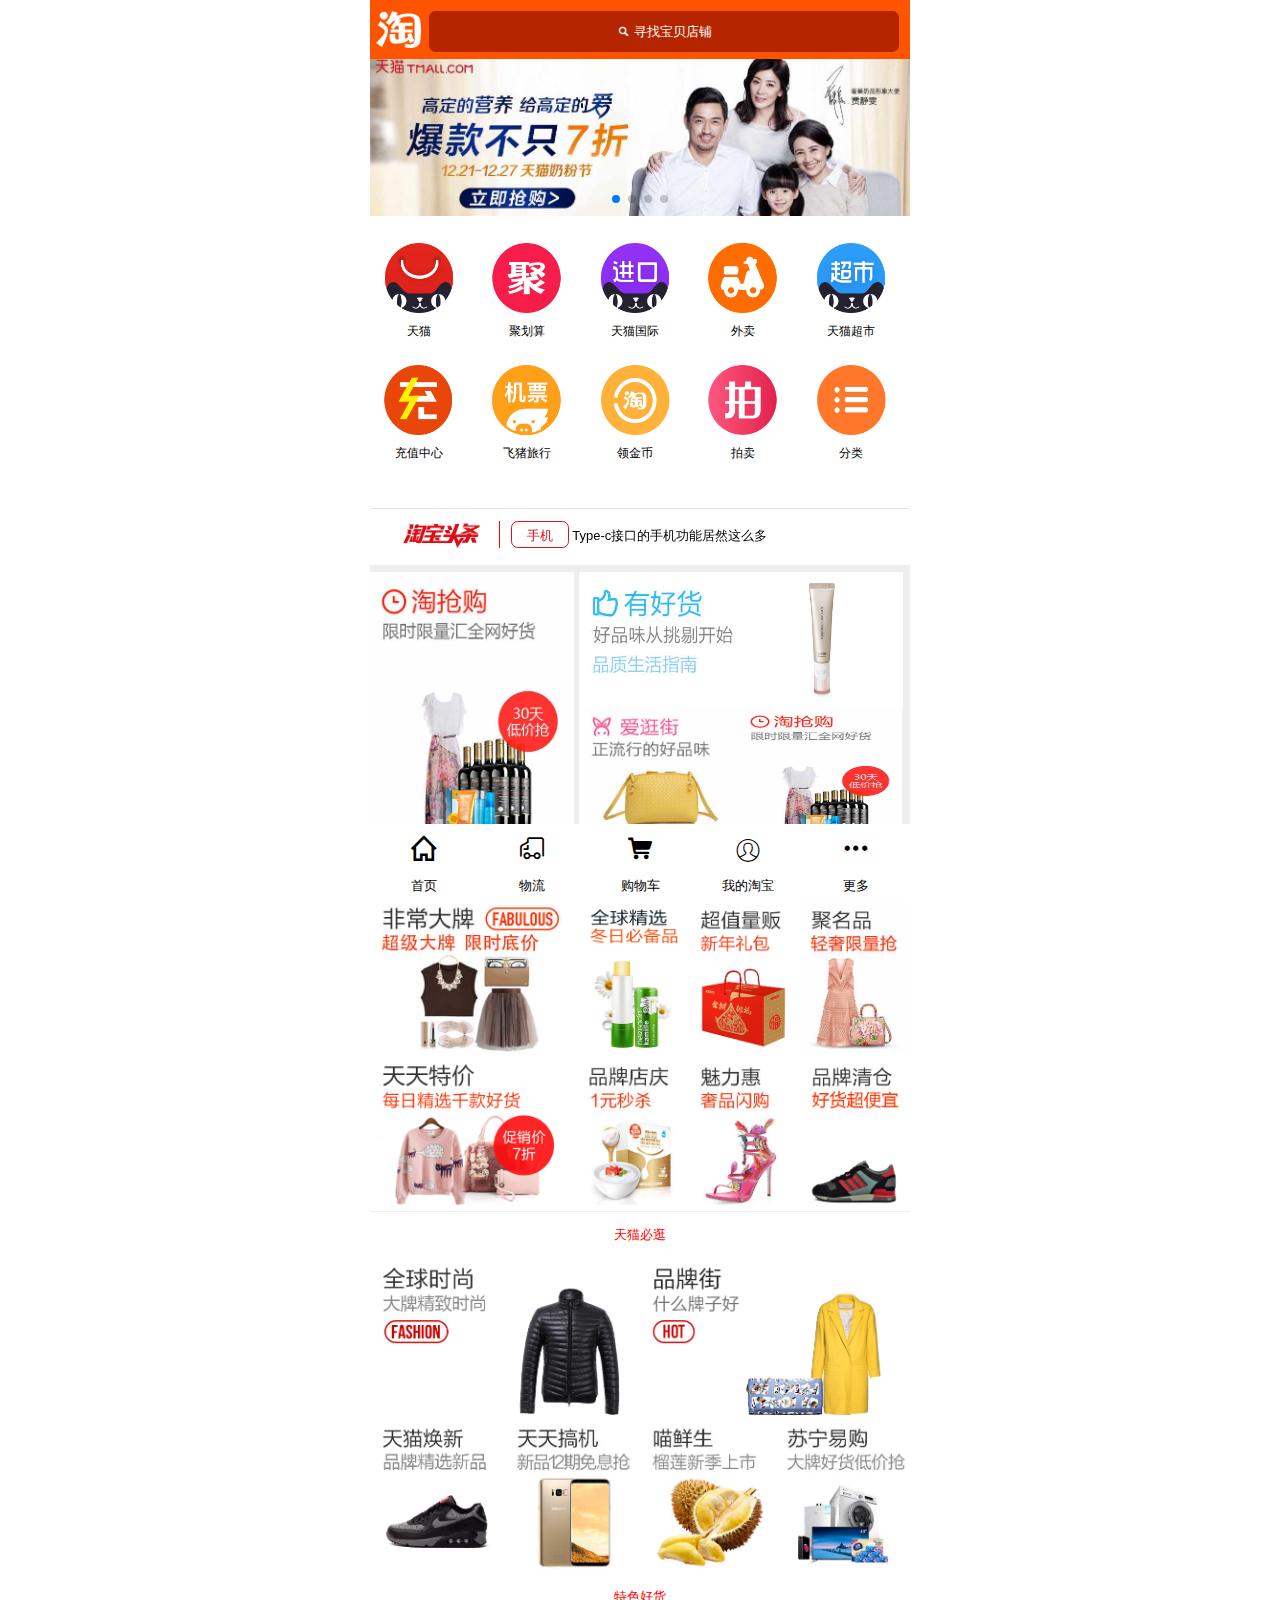
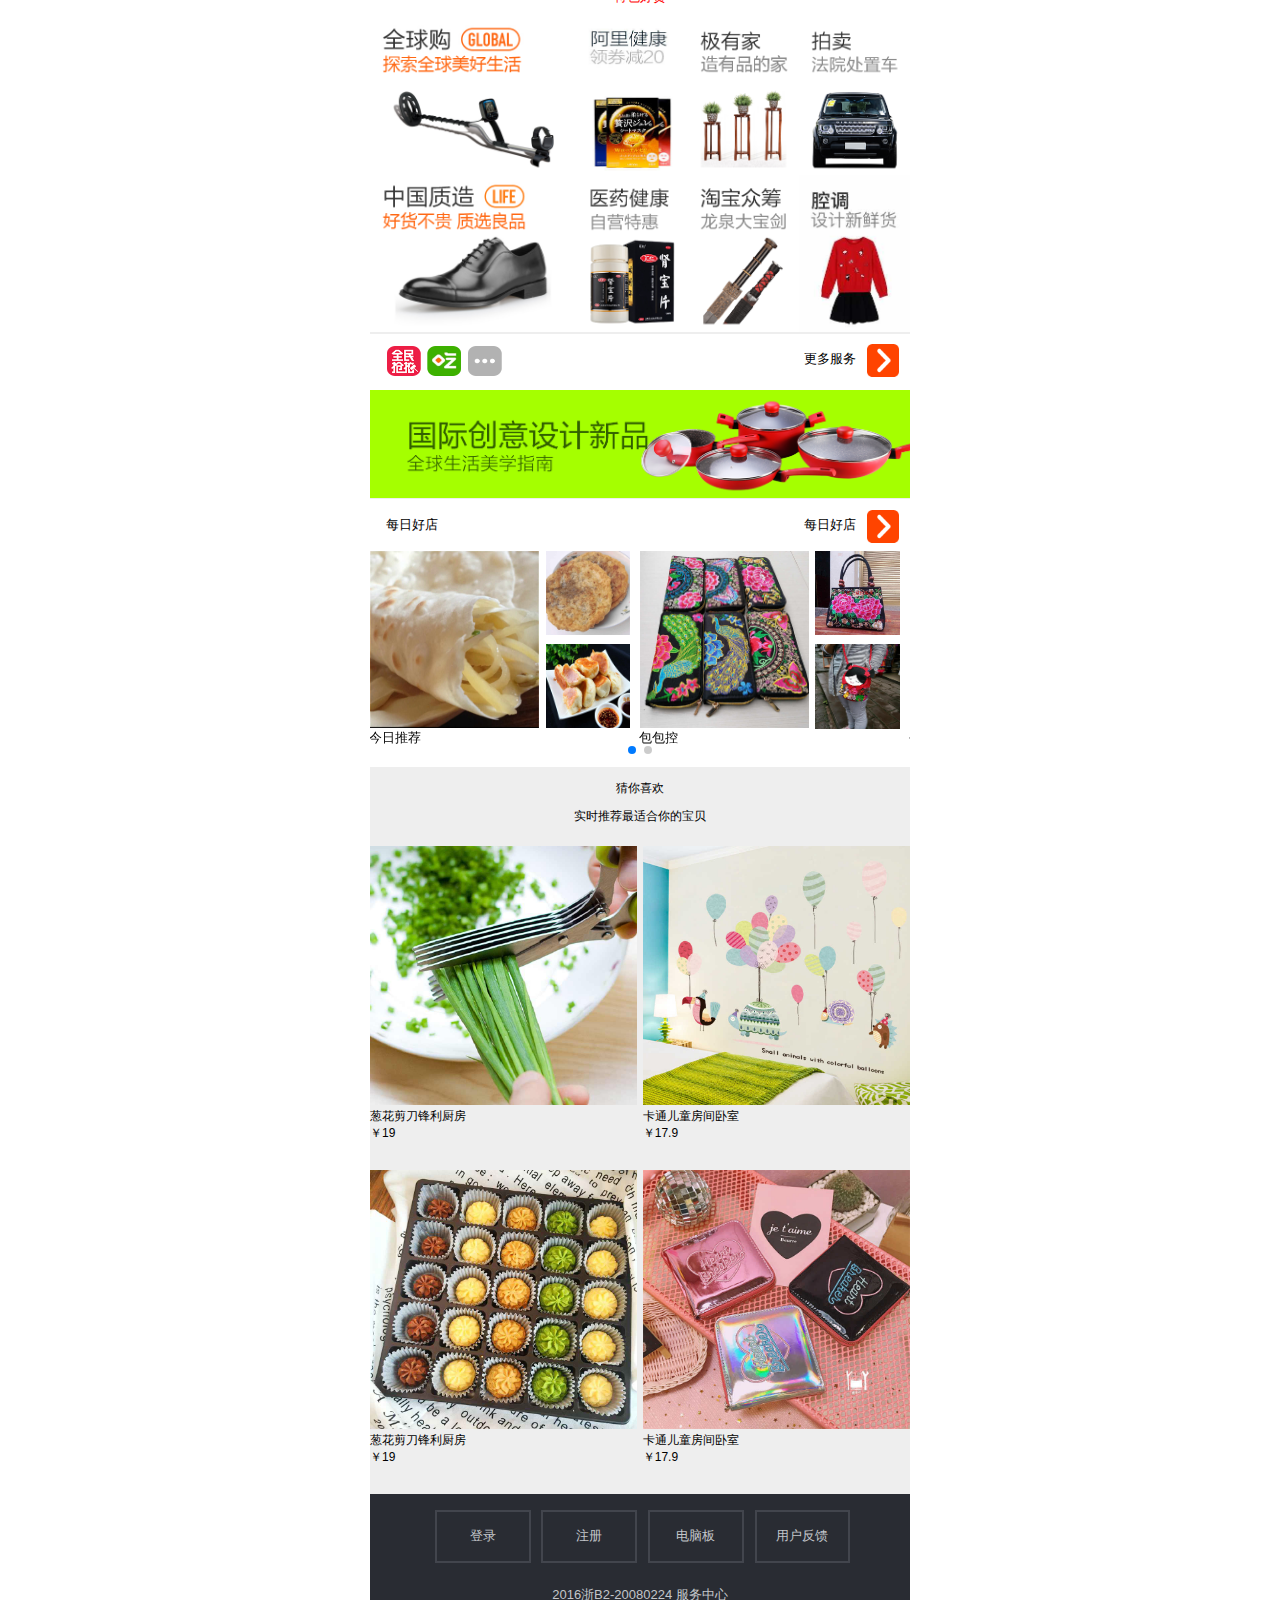
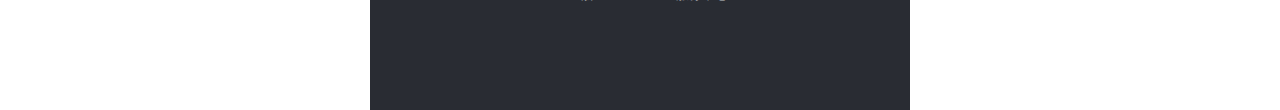
<file: index.html>
<!DOCTYPE html>
<html lang="en">
<head>
    <meta charset="UTF-8">
    <title>淘宝移动端</title>
    <script src="js/flexible.js"></script>
    <script src="js/flexible_css.js"></script>
    <link rel="stylesheet" href="css/css.css">
    <!--放大镜引入-->
    <link rel="stylesheet" type="text/css" href="css/iconfont.css">
</head>
<body>
<!--header开始-->

<header>
    <div class="header_one">
        <a href="">
            <i class="iconfont icon-fangdajing"></i>
            寻找宝贝店铺
        </a>
    </div>
</header>
<!--&lt;!&ndash;header结束->-->

<!--轮播开始-->
<link rel="stylesheet" href="css/swiper.min.css">
<div class="lunbotu">
<div class="swiper-container">
    <div class="swiper-wrapper">
        <div class="swiper-slide">
            <img src="img/lut.1.jpg" alt="">
        </div>
        <div class="swiper-slide">
            <img src="img/lut.2.jpg" alt="">
        </div>
        <div class="swiper-slide">
            <img src="img/lut.3.jpg" alt="">
        </div>
    </div>
    <!-- 如果需要分页器 -->
    <div class="swiper-pagination"></div>
</div>
</div>
<script src="js/swiper.min.js"></script>
<script>
    var mySwiper = new Swiper ('.swiper-container', {
        loop: true,
        autoplay:true,

        // 如果需要分页器
        pagination: {
            el: '.swiper-pagination',
        }

    })
</script>
<!--轮播结束-->
<!--图标开始-->
<div class="header_two">
    <div class="header_two_top">
        <ul>
            <li><a href="index1.html"><img src="img/TB1.png" alt=""></a><span style="top: 1.6rem;left: 0.5rem">天猫</span></li>
            <li><img src="img/TB2.png" alt=""><span style="top: 1.6rem;left: 2.3rem">聚划算</span></li>
            <li><img src="img/TB3.png" alt=""><span style="top: 1.6rem;left: 4.3rem">天猫国际</span></li>
            <li><img src="img/TB4.png" alt=""><span style="top: 1.6rem;left: 6.5rem">外卖</span></li>
            <li><img src="img/TB5.png" alt=""><span style="top: 1.6rem;left: 8.3rem">天猫超市</span></li>
        </ul>
    </div>
    <div class="header_two_center">
        <ul>
            <li><img src="img/TB6.png" alt=""><span style="top: 3.8rem;left: 0.3rem">充值中心</span></li>
            <li><img src="img/TB7.png" alt=""><span style="top: 3.8rem;left: 2.1rem">飞猪旅行</span></li>
            <li><img src="img/TB8.png" alt=""><span style="top: 3.8rem;left: 4.4rem">领金币</span></li>
            <li><img src="img/TB9.png" alt=""><span style="top: 3.8rem;left: 6.5rem">拍卖</span></li>
            <li><img src="img/TB10.png" alt=""><span style="top: 3.8rem;left: 8.5rem">分类</span></li>
        </ul>
    </div>
    <div class="header_one_bottom">
       <div class="taobao"></div>
        <div class="swiper-container">
            <div class="swiper-wrapper">
                <div class="swiper-slide">
                    <span>手机</span> Type-c接口的手机功能居然这么多
                </div>
                <div class="swiper-slide">
                    <span>运动</span> 致敬科比！全球仅一双紫金Kobe AD
                </div>
                <div class="swiper-slide">
                    <span>装修</span> 瓷砖干铺和湿铺区别这么大？
                </div>
                <div class="swiper-slide">
                    <span>美女</span> 百斤的微胖女生，搭配注意3点瘦
                </div>
            </div>
        </div>
    </div>
</div>
<!--图标结束-->
<!--抢购界面开始-->
   <div class="qianggou">
       <div class="qianggou_left">
       </div>
       <div class="qianggou_right">
           <div class="qianggou_right_top">
               <div class="qianggou_right_one"></div>
               <div class="qianggou_right_two"></div>
           </div>
            <div class="qianggou_right_bottom">
                <div class="qianggou_right_bottom_left"></div>
                <div class="qianggou_right_bottom_right"></div>
            </div>
       </div>
   </div>
<!--抢购界面结束-->
<!--超实惠开始-->
    <div class="chaoshihui">
        <div class="shihui_top">
            <a href="">超实惠</a>
        </div>
        <div class="shihui_centet">
            <ul>
                <li></li>
                <li></li>
                <li></li>
                <li></li>
            </ul>
        </div>
        <div class="shihui_bottom">
            <ul>
                <li></li>
                <li></li>
                <li></li>
                <li></li>
            </ul>
        </div>
        </div>
    </div>
<!--超实惠结束-->
<!--天猫必逛开始-->
    <div class="tianmaobiguang">
        <div class="tianmaobiguang_top">
            <a href="">天猫必逛</a>
        </div>
        <div class="tianmaobiguang_centet">
            <ul>
                <li></li>
                <li></li>
            </ul>
        </div>
        <div class="tianmaobiguang_bottom">
            <ul>
                <li></li>
                <li></li>
                <li></li>
                <li></li>
            </ul>
        </div>
    </div>
    </div>
<!--天猫必逛结束-->
<!--特色好货开始-->
    <div class="tesehaohuo">
        <div class="tesehaohuo_top">
            <a href="">特色好货</a>
        </div>
        <div class="tesehaohuo_centet">
            <ul>
                <li></li>
                <li></li>
                <li></li>
                <li></li>
            </ul>
        </div>
        <div class="tesehaohuo_bottom">
            <ul>
                <li></li>
                <li></li>
                <li></li>
                <li></li>
            </ul>
        </div>
    </div>
    </div>
<!--特色好货结束-->
<!--更多服务开始-->
    <div class="gengduofuwu">
        <div class="gengduofuwu_left"></div>
        <div class="gengduofuwu_center">
            更多服务
        </div>
        <div class="gengduofuwu_right">
        </div>
    </div>
<!--更多服务结束-->
<!--图片开始-->
    <div class="tupian"></div>
<!--图片结束-->

<!--每日好店开始-->
    <div class="meirihaodian">
        <div class="meirihaodian_left">
            每日好店
        </div>
        <div class="meirihaodian_center">
            每日好店
        </div>
        <div class="meirihaodian_right">
        </div>
    </div>
    <div class="meiri">
    <div class="swiper-container">
        <div class="swiper-wrapper">
            <div class="swiper-slide">
                <div class="TP_left">
                    <div class="TP_left_D"></div>
                    <span style="position: absolute;top: 3.3rem; left: -0.01rem;">今日推荐</span>
                    <div class="TP_left_X">
                        <div class="TP_left_X_A"></div>
                        <div class="TP_left_X_B"></div>
                    </div>
                </div>
                <div class="TP_right" style="position: relative">
                    <div class="TP_right_D"></div>
                    <span style="position: absolute;top: 3.3rem; left: -0.01rem;">包包控</span>
                    <div class="TP_right_X">
                        <div class="TP_right_X_A"></div>
                        <div class="TP_right_X_B"></div>
                    </div>
                </div>
            </div>
            <div class="swiper-slide">
                <div class="TP_left">
                    <div class="TP_left_D"></div>
                    <span style="position: absolute;top: 3.3rem; left: -0.01rem;">今日推荐</span>
                    <div class="TP_left_X">
                        <div class="TP_left_X_A"></div>
                        <div class="TP_left_X_B"></div>
                    </div>
                </div>
                <div class="TP_right">
                    <div class="TP_right_D">
                        <span style="position: absolute;top: 3.3rem;">包包控</span>
                    </div>
                    <div class="TP_right_X">
                        <div class="TP_right_X_A"></div>
                        <div class="TP_right_X_B"></div>
                    </div>
                </div>
            </div>
        </div>
        <!-- Add Pagination -->
        <div class="swiper-pagination"></div>
    </div>
    </div>

    <!-- Initialize Swiper -->
    <script>
        var mySwiper = new Swiper ('.swiper-container', {
            loop: true,
            autoplay:true,

            // 如果需要分页器
            pagination: {
                el: '.swiper-pagination',
            }

        })
    </script>
    <!--每日好店结束-->

    <!--猜你喜欢界面开始-->
    <div class="cai_top">
        <div class="cai_top_A">
            <p>
                <span>猜你喜欢</span>
            </p>
        </div>
        <div class="cai_top_B">
            <span>实时推荐最适合你的宝贝</span>
        </div>


    </div>
    <div class="cai_bottom">
        <div class="cai_bottom_left">
            <img src="img/T1.jpg" alt="">
            <p>葱花剪刀锋利厨房</p>
             <span>￥19</span>
        </div>
        <div class="cai_bottom_right">
            <img src="img/T2.jpg" alt="">
            <p>卡通儿童房间卧室</p>
            <span>￥17.9</span>
        </div>
    </div>
    <div class="cai_bottom_A">
        <div class="cai_bottom_left">
            <img src="img/T3.jpg" alt="">
            <p>葱花剪刀锋利厨房</p>
            <span>￥19</span>
        </div>
        <div class="cai_bottom_right">
            <img src="img/T4.jpg" alt="">
            <p>卡通儿童房间卧室</p>
            <span>￥17.9</span>
        </div>
    </div>
    <!--猜你喜欢界面结束-->
    <!--最下面界面开始-->
    <div class="footer">
        <ul>
            <li><a href="">登录</a></li>
            <li><a href="">注册</a></li>
            <li><a href="">电脑板</a></li>
            <li><a href="">用户反馈</a></li>
        </ul>
        <span>2016浙B2-20080224 服务中心</span>
    </div>
    <!--最下面界面结束-->
<!--切换图标开始-->
<script src="./css/iconfont.js"></script>
<div class="qiehuantubiao">
        <ul>
            <li>
                <i class="iconfont icon-shouye"></i>
                <span>首页</span>
            </li>
            <li>
                <i class="iconfont icon-wuliu"></i>
                <span>物流</span>
            </li>
            <li>
                <i class="iconfont icon-gouwuche"></i>
                <span>购物车</span>
            </li>
            <li>
                <i class="iconfont icon-zhanghaoxinxi"></i>
                <span>我的淘宝</span>
            </li>
            <li>
                <i class="iconfont icon-gengduo"></i>
                <span>更多</span>
            </li>
        </ul>

</div>
<!--切换图标结束-->

</body>
</html>
</file>
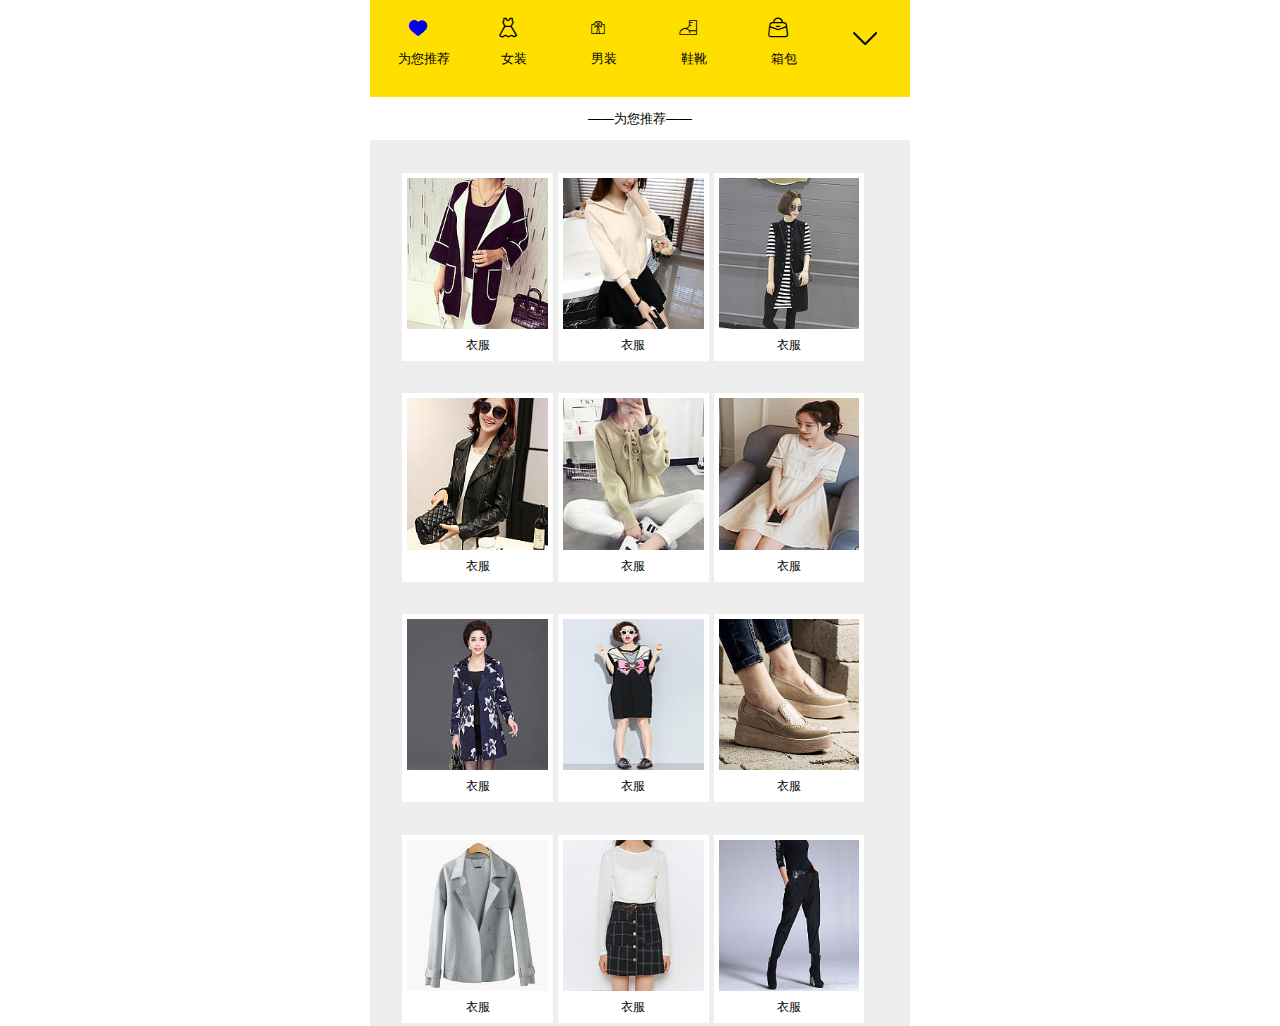
<file: index1.html>
<!DOCTYPE html>
<html lang="en">
<head>
    <meta charset="UTF-8">
    <title>淘宝移动端分类</title>
    <script src="js/flexible.js"></script>
    <script src="js/flexible_css.js"></script>
    <link rel="stylesheet" href="css/css1.css">
    <link rel="stylesheet" type="text/css" href="css/iconfont.css">
    <script src="css/iconfont.js"></script>
</head>
<body>
    <!--header部分开始-->
    <div class="B">
    <header>
       <div class="top">
           <ul>
               <li>
                   <a href="index2.html"><i class="iconfont icon-hongxin"></i></a>
                   <span>为您推荐</span>
               </li>
               <li>
                   <i class="iconfont icon-nvzhuang"></i>
                   <span>女装</span>
               </li>
               <li>
                   <i class="iconfont icon-nanzhuang"></i>
                   <span>男装</span>
               </li>
               <li>
                   <i class="iconfont icon-xiexue"></i>
                   <span>鞋靴</span>
               </li>
               <li>
                   <i class="iconfont icon-xiangbao"></i>
                   <span>箱包</span>
               </li>
               <li>
                   <img src="img1/xiajiantou.png" alt="" class="jiantou">
               </li>
           </ul>
       </div>
       <div class="bottom" style="display: none;z-index: 11111;position: absolute">
           <div class="bottom_D">
               <div class="bottom_DD">
                   <div class="DD_left">
                       全部分类
                   </div>
                   <div class="DD_right">
                       <img src="img1/xiaojiantou.png" alt="" class="jiantouu">
                   </div>
               </div>
               <div class="bottom_D_one" style="clear: both">
                   <ul>
                       <li><i class="iconfont icon-hongxin"></i><span>为你推荐</span></li>
                       <li><i class="iconfont icon-nvzhuang"></i><span>女装</span></li>
                       <li><i class="iconfont icon-nanzhuang"></i><span>男装</span></li>
                       <li><i class="iconfont icon-xiexue"></i><span>鞋靴</span></li>
                       <li><i class="iconfont icon-xiangbao"></i><span>箱包</span></li>
                       <li><i class="iconfont icon-yanjing"></i><span>眼镜</span></li>
                       <li><i class="iconfont icon-xiangji"></i><span>数码</span></li>
                       <li><i class="iconfont icon-muying"></i><span>母婴</span></li>
                       <li><i class="iconfont icon-baihuo"></i><span>百货</span></li>
                       <li><i class="iconfont icon-zhubao"></i><span>珠宝</span></li>
                       <li><i class="iconfont icon-huwai"></i><span>运动</span></li>
                       <li><i class="iconfont icon-appliances"></i><span>家电</span></li>
                       <li><i class="iconfont icon-iconcopy"></i><span>食品</span></li>
                       <li><i class="iconfont icon-quanqiugou"></i><span>全球</span></li>
                       <li><i class="iconfont icon-meizhuang"></i><span>美妆</span></li>
                       <li><i class="iconfont icon-jujia"></i><span>家装</span></li>
                       <li><i class="iconfont icon-zhengchexinxi"></i><span>车品</span></li>
                       <li><i class="iconfont icon-chongwu"></i><span>家纺</span></li>
                       <li><i class="iconfont icon-tushu"></i><span>图书</span></li>
                       <li><i class="iconfont icon-feizhu"></i><span>宠物</span></li>
                       <li><i class="iconfont icon-shafa"></i><span>家居</span></li>
                       <li><i class="iconfont icon-games"></i><span>游戏</span></li>
                       <li><i class="iconfont icon-huabei"></i><span>花呗</span></li>
                       <li><i class="iconfont icon-wuliu"></i><span>物流</span></li>
                   </ul>
               </div>
       </div>
           </div>
    </header>
    <!--header部分结束-->
      <!--  banner开始-->
        <div class="banner">
            <span>——为您推荐——</span>
        </div>
        <!--  banner结束-->
        <!--footer开始-->
        <div class="footer">
             <ul>
                 <li><img src="img1/1.jpg" alt=""><p>衣服</p></li>
                 <li><img src="img1/2.jpg" alt=""><p>衣服</p></li>
                 <li><img src="img1/3.jpg" alt=""><p>衣服</p></li>
             </ul>
            <ul>
                <li><img src="img1/4.jpg" alt=""><p>衣服</p></li>
                <li><img src="img1/5.jpg" alt=""><p>衣服</p></li>
                <li><img src="img1/6.jpg" alt=""><p>衣服</p></li>
            </ul>
            <ul>
                <li><img src="img1/7.jpg" alt=""><p>衣服</p></li>
                <li><img src="img1/8.jpg" alt=""><p>衣服</p></li>
                <li><img src="img1/9.jpg" alt=""><p>衣服</p></li>
            </ul>
            <ul>
                <li><img src="img1/10.jpg" alt=""><p>衣服</p></li>
                <li><img src="img1/11z.jpg" alt=""><p>衣服</p></li>
                <li><img src="img1/12.jpg" alt=""><p>衣服</p></li>
            </ul>
        </div>
        <!--footer结束-->

    <script src="./css/iconfont.js"></script>

    <!--切换图标结束-->
    <script src="js/jquery-1.11.1.min.js"></script>
<script src="js/script.js"></script>
</body>
</html>
</file>
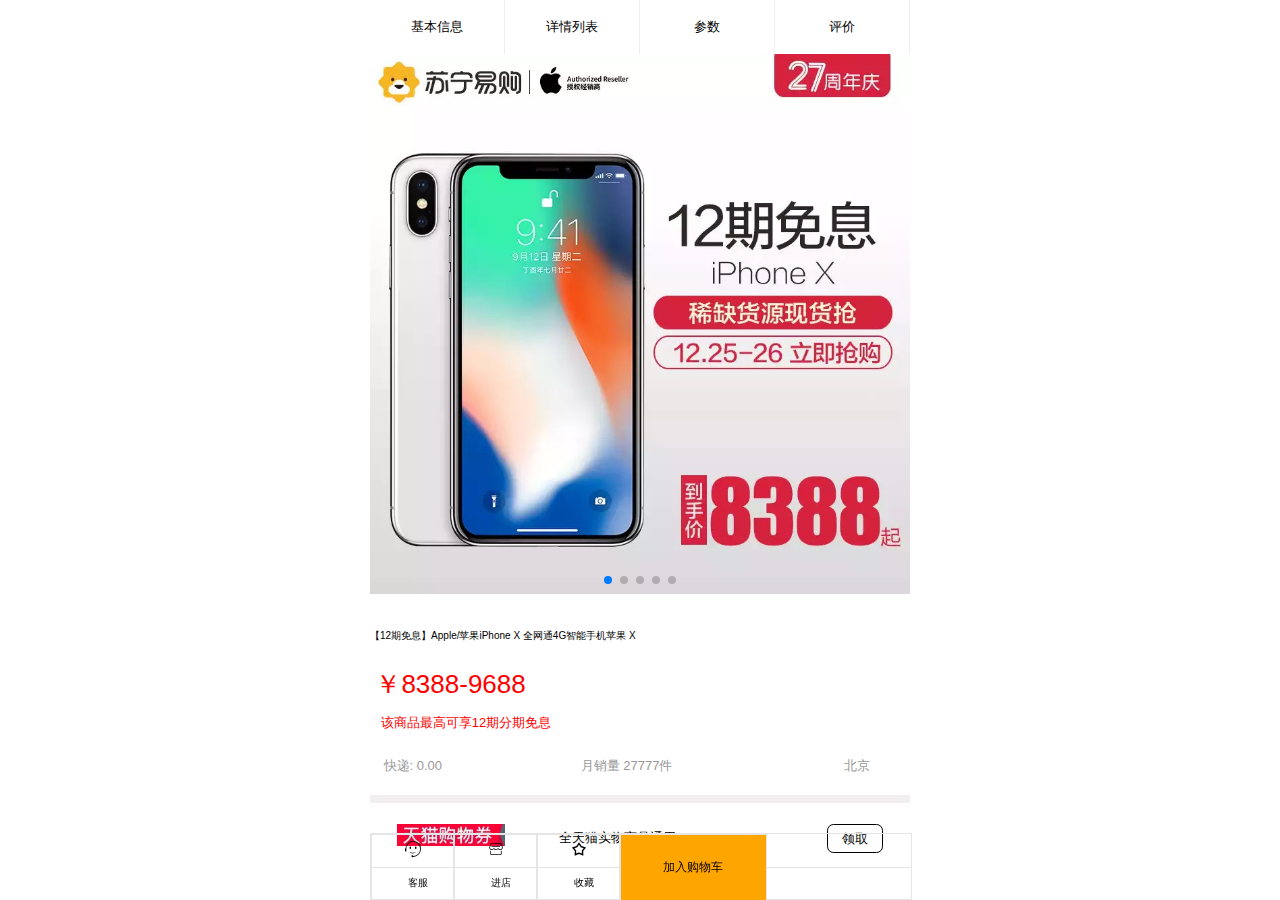
<file: index2.html>
<!DOCTYPE html>
<html lang="en">
<head>
    <meta charset="UTF-8">
    <title>Title</title>
    <script src="js/flexible.js"></script>
    <script src="js/flexible_css.js"></script>
    <link rel="stylesheet" href="css/css3.css">
    <link rel="stylesheet" type="text/css" href="css/iconfont.css">
    <script src="css/iconfont.js"></script>
</head>
<body>
<div  class="D" >
  <!--header部分开始-->
  <header>
    <ul>
        <li>基本信息</li>
        <li>详情列表</li>
        <li>参数</li>
        <li>评价</li>
    </ul>
  </header>
  <!--header部分结束-->
  <!--轮播开始-->
  <link rel="stylesheet" href="css/swiper.min.css">
  <div class="lunbotu">
      <div class="swiper-container">
          <div class="swiper-wrapper">
              <div class="swiper-slide">
                  <img src="img2/iphone1.jpg" alt="">
              </div>
              <div class="swiper-slide">
                  <img src="img2/iphone2.jpg" alt="">
              </div>
              <div class="swiper-slide">
                  <img src="img2/iphone3.jpg" alt="">
              </div>
              <div class="swiper-slide">
                  <img src="img2/iphone4.jpg" alt="">
              </div>
              <div class="swiper-slide">
                  <img src="img2/iphone5.jpg" alt="">
              </div>
          </div>
          <!-- 如果需要分页器 -->
          <div class="swiper-pagination"></div>
      </div>
  </div>
  <script src="js/swiper.min.js"></script>
  <script>
      var mySwiper = new Swiper ('.swiper-container', {
          loop: true,
          autoplay:true,

          // 如果需要分页器
          pagination: {
              el: '.swiper-pagination',
          }

      })
  </script>
  <!--轮播结束-->
<!--中间部分开始-->
    <div class="center">
        <p>【12期免息】Apple/苹果iPhone X 全网通4G智能手机苹果 X</p>
        <span>￥8388-9688</span><br>
        <i>该商品最高可享12期分期免息</i>
        <div>
            <ul>
                <li>快递: 0.00</li>
                <li style="text-align: center">月销量 27777件</li>
                <li style="text-align: right">北京</li>
            </ul>
        </div>
    </div>
<!--中间部分结束-->
    <!--下面开始-->
    <div class="hui"></div>
        <div class="bottom">
            <ul>
                <li><img src="img2/购物券.jpg" alt=""></li>
                <li style="margin-left: 0.5rem">全天猫实物商品通用</li>
                <li><span style="border: solid 1px #000;width: 1rem;height: 0.5rem;float: right;border-radius: 0.12rem;text-align: center;">领取</span></li>
            </ul>
        </div>

    <!--下面结束-->

    <!--footer开始-->
     <div class="hui1"></div>
     <footer>
         <ul>
             <li><i class="iconfont icon-mine_icon_customer"></i><span>客服</span></li>
             <li><i class="iconfont icon-jinrudianpu"></i><span>进店</span></li>
             <li><i class="iconfont icon-shoucang"></i><span>收藏</span></li>
             <li>加入购物车</li>
             <li>立即购买</li>
         </ul>
     </footer>
    <!--footer结束-->
</div>

</body>
</html>
</file>
<file: css/css.css>
body{
    width: 10rem;
    margin: auto;
}
*{
    margin: 0;
    padding: 0;
}
/*header开始*/
.header_one{
    width: 10rem;
    height: 1.1rem;
    background: #fe5400 url("../img/tao.png") no-repeat 0.12rem;
    background-size: 0.84rem 0.69rem;
    position: fixed;
    z-index:1111;
}
.header_one a{
    position: absolute;
    width: 8.7rem;
    height: 0.77rem;
    background: #b52600;
    right: 0.2rem;
    top: 0.2rem;;
    border-radius: 0.12rem;
    text-align: center;
    line-height: 0.77rem;
    display: block;
    font-size: 13px;
    color: #fff;
    font-style:normal;
}
[data-dpr="2"] header .header_one a{
    font-size: 26px;
}
[data-dpr="3"] header .header_one a{
    font-size: 39px;
}
.header_one a i{
    font-size: 13px;
}
[data-dpr="2"] header .header_one a i{
    font-size: 26px;
}
[data-dpr="3"] header .header_one a i{
    font-size: 39px;
}
/*header结束*/

/*轮播开始*/
.lunbotu{
    width: 10rem;
    height: 3rem;
    padding-top: 1rem;
}
.lunbotu .swiper-container{
    width: 10rem;
    height: 3rem;
}
.lunbotu .swiper-container img{
    width: 10rem;
    display: block;
}
/*轮播结束*/
/*图标开始*/
.header_two{
    width: 10rem;
    height: 5.56rem;
    margin-top: 0.5rem;
}
.header_two .header_two_top{
    width: 10rem;
    height: 2.25rem;
}
.header_two .header_two_top ul li{
    width: 2rem;
    height: 2.25rem;
    float: left;
    line-height: 0.7rem;
}
.header_two .header_two_top ul li span{
    width: 1.813rem;
    height: 0.688rem;
    text-align: center;
    clear: both;
    display: block;
    line-height: 0.688rem;
}
.header_two .header_two_top ul li img{
    width: 1.8rem;
    height:1.3rem;
    float: left;
}
.header_two .header_two_center{
    width: 10rem;
    height: 2.25rem;
}
.header_two .header_two_center ul li{
    width: 2rem;
    height: 2.5rem;
    float: left;
    line-height: 0.7rem;
}
.header_two .header_two_center ul li span{
    width: 1.813rem;
    height: 0.688rem;
    text-align: center;
    clear: both;
    display: block;
    line-height: 0.688rem;
}

.header_two .header_two_center ul li img{
    width: 1.8rem;
    height:1.3rem;
    float: left;
}

/*淘宝头条*/
.header_one_bottom{
    width: 10rem;
    height: 0.76rem;
    border-top:1px solid #e5e5e5;
    margin-top: 0.4rem
}
.header_one_bottom .taobao{
    background: #ffffff url(../img/TBTT.png ) no-repeat;
    background-size: 1.49rem 0.48rem;
    width: 1.49rem;
    height: 0.48rem;
    float: left;
    margin-left: 0.6rem;
    margin-top: 0.26rem;
    margin-right: 0.3rem;
}
.header_one_bottom .swiper-container{
    width: 7rem;
    height: 0.5rem;
    float: left;
    line-height: 0.5rem;
    border-left: 1px solid red;
    margin-top: 0.23rem;
    padding-left: 0.2rem;
    font-size: 13px;
}
.header_one_bottom .swiper-container span{
    display: inline-block;
    width: 1.04rem;
    height: 0.46875rem;
    line-height: 0.5rem;
    border: 1px solid rgb(216, 20, 33);
    border-radius: 0.125rem;
    color: rgb(216, 20, 33);
    text-align: center;
}
[data-dpr="2"] .header_one_bottom .swiper-container{
    font-size: 26px;
}
[data-dpr="3"] .header_one_bottom .swiper-container{
    font-size: 39px;
}
/*图标结束*/

/*抢购界面开始*/

 .qianggou{
     width: 10rem;
     background: #eeeeee;
     height: 4.2rem;
     margin-top: 0.4rem;
 }
 .qianggou .qianggou_left{
     width: 3.77rem;
     margin-top: 0.1333rem;
     float: left;
     background: url("../img/qianggou1.jpg");
     background-size: 100% 100%;
     height: 5.047rem;
 }
.qianggou .qianggou_right{
    float: left;
    padding-top: 0.1333rem;
    width: 6rem;
    margin-left: 0.1rem;
}
.qianggou_right_one{
    float: left;
    width: 3rem;
    height: 2.5rem;
    background: url("../img/youhao.jpg");
    background-size: 100% 100%;
}
.qianggou_right_two{
    float: left;
    width: 3rem;
    height: 2.5rem;
    background: url("../img/huazhuang.png");
    background-size: 100% 100%;
}
.qianggou_right_top{
    width: 6rem;
    height: 2.5rem;
}
.qianggou_right_bottom{
    width: 6rem;
    height: 2.5rem;
}
.qianggou_right_bottom_left{
    float: left;
    width: 3rem;
    height: 2.5rem;
    background: url("../img/guangjie.jpg");
    background-size: 100% 100%;
}
.qianggou_right_bottom_right{
    background: url("../img/qianggou1.jpg");
    background-size: 100% 100%;
    float: left;
    width: 2.9817rem;
    height: 2.5rem;
}
/*抢购界面结束*/

/*超实惠开始*/
.chaoshihui{
    width: 10rem;
    height: 6.676rem;
    background: #eeeeee;
    padding-top: 1.1rem;
}
.shihui_top{
    width: 10rem;
    height: 0.844rem;
    background: #ffffff;;
    text-align: center;
    font-size: 13px;
}
.shihui_top a{
    color: red;
    line-height: 0.8rem;
    text-align: center;
}
[data-dpr="2"] .shihui_top{
    font-size: 26px;
}
[data-dpr="3"] .shihui_top{
    font-size: 39px;
}
.shihui_centet{
    width: 10rem;
    height: 2.916rem;
}
.shihui_centet ul li:nth-child(1){
     width: 3.828rem;
     height: 2.916rem;
     float: left;
     background: url("../img/S1.jpg");
     background-size: 100% 100%;
 }
.shihui_centet ul li:nth-child(2){
    width: 2.057rem;
    height: 2.916rem;
    float: left;
    background: url("../img/S2.png");
    background-size: 100% 100%;
}
.shihui_centet ul li:nth-child(3){
    width: 2.057rem;
    height: 2.916rem;
    float: left;
    background: url("../img/S3.png");
    background-size: 100% 100%;
}
.shihui_centet ul li:nth-child(4){
    width: 2.057rem;
    height: 2.916rem;
    float: left;
    background: url("../img/S4.jpg");
    background-size: 100% 100%;
}
.shihui_bottom{
    width: 10rem;
    height: 2.916rem;
}
.shihui_bottom ul li:nth-child(1){
    width: 3.828rem;
    height: 2.916rem;
    float: left;
    background: url("../img/X1.png");
    background-size: 100% 100%;
}
.shihui_bottom ul li:nth-child(2){
    width: 2.057rem;
    height: 2.916rem;
    float: left;
    background: url("../img/X2.jpg");
    background-size: 100% 100%;
}
.shihui_bottom ul li:nth-child(3){
    width: 2.057rem;
    height: 2.916rem;
    float: left;
    background: url("../img/X3.jpg");
    background-size: 100% 100%;
}
.shihui_bottom ul li:nth-child(4){
    width: 2.057rem;
    height: 2.916rem;
    float: left;
    background: url("../img/X4.png");
    background-size: 100% 100%;
}
/*超实惠结束*/
/*天猫必选开始*/
.tianmaobiguang{
    width: 10rem;
    height: 6.676rem;
    background: #eeeeee;
}
.tianmaobiguang_top{
    width: 10rem;
    height: 0.844rem;
    background: #ffffff;;
    text-align: center;
    font-size: 13px;
    line-height:0.844rem;
}
.tianmaobiguang_top a{
    color: red;
    text-align: center;
}
[data-dpr="2"] .tianmaobiguang_top{
    font-size: 26px;
}
[data-dpr="3"] .tianmaobiguang_top{
    font-size: 39px;
}
.tianmaobiguang_centet ul li:nth-child(1){
    width: 5rem;
    height: 2.922rem;
    float: left;
    background: url("../img/E1.png");
    background-size: 100% 100%;
}
.tianmaobiguang_centet ul li:nth-child(2){
    width: 5rem;
    height: 2.922rem;
    float: left;
    background: url("../img/E2.png");
    background-size: 100% 100%;
}
.tianmaobiguang_bottom{
    width: 10rem;
    height: 2.916rem;
}
.tianmaobiguang_bottom ul li:nth-child(1){
    width: 2.5rem;
    height: 2.938rem;
    float: left;
    background: url("../img/R1.png");
    background-size: 100% 100%;
}
.tianmaobiguang_bottom ul li:nth-child(2){
    width: 2.5rem;
    height: 2.938rem;
    float: left;
    background: url("../img/R2.jpg");
    background-size: 100% 100%;
}
.tianmaobiguang_bottom ul li:nth-child(3){
    width: 2.5rem;
    height: 2.938rem;
    float: left;
    background: url("../img/R3.jpg");
    background-size: 100% 100%;
}
.tianmaobiguang_bottom ul li:nth-child(4){
    width: 2.5rem;
    height: 2.938rem;
    float: left;
    background: url("../img/R4.jpg");
    background-size: 100% 100%;
}

/*天猫必选结束*/
/*特色好货开始*/
.tesehaohuo{
    width: 10rem;
    height: 6.676rem;
    background: #eeeeee;
}
.tesehaohuo_top{
    width: 10rem;
    height: 0.844rem;
    background: #ffffff;;
    text-align: center;
    font-size: 13px;
    line-height:0.844rem;
}
.tesehaohuo_top a{
    color: red;
}
[data-dpr="2"] .tesehaohuo_top{
    font-size: 26px;
}
[data-dpr="3"] .tesehaohuo_top{
    font-size: 39px;
}
.tesehaohuo_centet{
    width: 10rem;
    height: 2.916rem;
}
.tesehaohuo_centet ul li:nth-child(1){
    width: 3.828rem;
    height: 2.916rem;
    float: left;
    background: url("../img/Q1.png");
    background-size: 100% 100%;
}
.tesehaohuo_centet ul li:nth-child(2){
    width: 2.057rem;
    height: 2.916rem;
    float: left;
    background: url("../img/Q2.jpg");
    background-size: 100% 100%;
}
.tesehaohuo_centet ul li:nth-child(3){
    width: 2.057rem;
    height: 2.916rem;
    float: left;
    background: url("../img/Q3.png");
    background-size: 100% 100%;
}
.tesehaohuo_centet ul li:nth-child(4){
    width: 2.057rem;
    height: 2.916rem;
    float: left;
    background: url("../img/Q4.png");
    background-size: 100% 100%;
}
.tesehaohuo_bottom{
    width: 10rem;
    height: 2.916rem;
}
.tesehaohuo_bottom ul li:nth-child(1){
    width: 3.828rem;
    height: 2.916rem;
    float: left;
    background: url("../img/W1.png");
    background-size: 100% 100%;
}
.tesehaohuo_bottom ul li:nth-child(2){
    width: 2.057rem;
    height: 2.916rem;
    float: left;
    background: url("../img/W2.png");
    background-size: 100% 100%;
}
.tesehaohuo_bottom ul li:nth-child(3){
    width: 2.057rem;
    height: 2.916rem;
    float: left;
    background: url("../img/W3.png");
    background-size: 100% 100%;
}
.tesehaohuo_bottom ul li:nth-child(4){
    width: 2.057rem;
    height: 2.916rem;
    float: left;
    background: url("../img/W4.jpg");
    background-size: 100% 100%;
}
/*特色好货结束*/
/*更多开始*/
.gengduofuwu{
    width: 10rem;
    height: 0.953rem;
    background: #ffffff;
    z-index: 1;
    position: relative;
    border-top: 0.0333rem #eee solid;
}
.gengduofuwu_left{
    position: absolute;
    background: url("../img/XTBsan.png");
    background-size: 100% 100%;
    width: 5rem;
    height: 1rem;
}
.gengduofuwu_center{
    position: absolute;
    right: 1rem;
    top: 0.3rem;
    font-size: 13px;
}
[data-dpr="2"] .gengduofuwu_center{
    font-size: 26px;
}
[data-dpr="3"] .gengduofuwu_center{
    font-size: 39px;
}
.gengduofuwu_right{
    position: absolute;
    background: url("../img/youJT.png");
    background-size: 100% 100%;
    width: 0.6rem;
    height: 0.6rem;
    right: 0.2rem;
    top: 0.2rem;
}
/*更多结束*/
/*图片开始*/
.tupian{
    width: 10rem;
    height: 2rem;
    background: url("../img/tupian.png");
    background-size: 100% 100%;
    margin-top: 0.1rem;
}
/*图片结束*/

/*每日好店开始*/
.meirihaodian{
    width: 10rem;
    height: 0.953rem;
    background: #ffffff;
    z-index: 1;
    position: relative;
    border-top: 0.0333rem #eee solid;
}
.meirihaodian_left{
    position: absolute;
    top: 0.3rem;
    font-size: 13px;
    left: 0.3rem;
}
[data-dpr="2"] .meirihaodian_left{
    font-size: 26px;
}
[data-dpr="3"] .meirihaodian_left{
    font-size: 39px;
}
.meirihaodian_center{
    position: absolute;
    right: 1rem;
    top: 0.3rem;
    font-size: 13px;
}
[data-dpr="2"] .meirihaodian_center{
    font-size: 26px;
}
[data-dpr="3"] .meirihaodian_center{
    font-size: 39px;
}
.meirihaodian_right{
    position: absolute;
    background: url("../img/youJT.png");
    background-size: 100% 100%;
    width: 0.6rem;
    height: 0.6rem;
    right: 0.2rem;
    top: 0.2rem;
}
.meiri{
    width: 10rem;
    height: 4rem;
}
.meiri .swiper-container span{
    font-size: 13px;
}
[data-dpr="2"] .meiri .swiper-container span{
    font-size: 26px;
}
[data-dpr="3"] .meiri .swiper-container span{
    font-size: 39px;
}




.meiri .swiper-container .TP_left{
    width: 4.813rem;
    height: 4rem;
    float: left;
}
.meiri .swiper-container .TP_left .TP_left_D{
    width: 3.125rem;
    height: 3.288rem;
    float: left;
    background: url("../img/BING1.jpg") no-repeat;
    background-size: 100% 100%;
}
.meiri .swiper-container .TP_left .TP_left_X{
    width: 1.563rem;
    height: 3.288rem;
    float: right;
}
.meiri .swiper-container .TP_left .TP_left_X_A{
    width: 1.563rem;
    height: 1.563rem;
    float: right;
    background: url("../img/BING2.jpg") no-repeat;
    background-size: 100% 100%;
}
.meiri .swiper-container .TP_left .TP_left_X_B{
    width: 1.563rem;
    height: 1.563rem;
    float: right;
    background: url("../img/BING3.jpg") no-repeat;
    background-size: 100% 100%;
    margin-top: 0.17rem;
}
.meiri .swiper-container .TP_right{
    width: 4.813rem;
    height: 3.781rem;
    float: left;
    margin-left: 0.187rem;
}
.meiri .swiper-container .TP_right .TP_right_D{
    width: 3.125rem;
    height: 3.288rem;
    float: left;
    background: url("../img/HB1.jpg");
    background-size: 100% 100%;
}
.meiri .swiper-container .TP_right .TP_right_X{
    width: 1.563rem;
    height: 3.288rem;
    float: right;
}
.meiri .swiper-container .TP_right .TP_right_X_A{
    width: 1.563rem;
    height: 1.563rem;
    float: right;
    background: url("../img/HB2.jpg");
    background-size: 100% 100%;


}
.meiri .swiper-container .TP_right .TP_right_X_B{
    width: 1.563rem;
    height: 1.563rem;
    float: right;
    background: url("../img/HB3.jpg");
    background-size: 100% 100%;
    margin-top: 0.17rem;
}
/*每日好店结束*/
/*猜你喜欢开始*/
.cai_top{
    width: 10rem;
    height: 1.469rem;
    background: #eee;
    position: relative;
}
.cai_top .cai_top_A{
    width: 3rem;
    height: 0.469rem;
    margin: auto;
    text-align: center;
}

.cai_top .cai_top_A p span{
    width: 3rem;
    height: 0.469rem;

}
.cai_top .cai_top_A span{
    line-height: 0.8rem;
}
.cai_top .cai_top_A img{
   line-height: 0.469rem;
}
.cai_top .cai_top_B{
    width: 4.5rem;
    height: 0.469rem;
    margin: auto;
    margin-top: 0.3rem;
    text-align: center;
}



.cai_bottom_A{
    width: 10rem;
    height: 6rem;
    background: #eee;
}
.cai_bottom_A .cai_bottom_left{
    width: 4.95rem;
    height:6rem;
    float: left;
}
.cai_bottom_A .cai_bottom_left img{
    width: 4.95rem;
    height: 4.8rem;
}
.cai_bottom_A .cai_bottom_right{
    width: 4.95rem;
    height: 6rem;
    float: right;
}
.cai_bottom_A .cai_bottom_right img{
    width: 4.95rem;
    height: 4.8rem;
}
.cai_bottom{
    width: 10rem;
    height: 6rem;
    background: #eee;
}
.cai_bottom .cai_bottom_left{
    width: 4.95rem;
    height:6rem;
    float: left;
}
.cai_bottom .cai_bottom_left img{
    width: 4.95rem;
    height: 4.8rem;
}
.cai_bottom .cai_bottom_right{
    width: 4.95rem;
    height: 6rem;
    float: right;
}
.cai_bottom .cai_bottom_right img{
    width: 4.95rem;
    height: 4.8rem;
}
/*猜你喜欢结束*/
/*最下面界面开始*/
.footer{
    width: 10rem;
    height: 4rem;
    background:#292c33;
    font-size: 13px;
}
[data-dpr="2"] .footer{
    font-size: 26px;
}
[data-dpr="3"] .footer{
    font-size: 39px;
}
.footer ul{
    width: 8rem;
    height: 0.9rem;
    margin: auto;
    padding-top: 0.3rem;
}
.footer ul li{
    width: 1.7rem;
    height: 0.9rem;
    float: left;
    border: 2px solid #42454d;
    text-align: center;
    margin-left: 0.2rem;
}
.footer ul li a{
    color: #c3c6ca;
    line-height: 0.9rem;
}
.footer span{
    width: 6rem;
    text-align: center;
    height: 0.9rem;
    margin: auto;
    color: #c3c6ca;
    display: block;
    margin-top: 0.5rem;
}
/*最下面界面结束*/

/*切换列表开始*/
.qiehuantubiao{
    width: 10rem;
    height: 1.413rem;
    background: white;
    margin-top: 0.2rem;
    position: fixed;
    bottom: 0;
}
.qiehuantubiao ul{
    list-style: none;
    float: left;
}
.qiehuantubiao ul li{
    width: 2rem;
    height: 1.413rem;
    line-height: 0.3rem;
    display: block;
    float: left;
    text-align: center;
    padding-top: 0.3rem;
}
.qiehuantubiao ul li span{
    display: block;
    width: 2rem;
    margin-top: 0.3rem;
    font-size: 13px;
}

.qiehuantubiao ul li span{
    font-size: 13px;
}
[data-dpr="2"] .qiehuantubiao ul li span{
    font-size: 26px;
}
[data-dpr="3"] .qiehuantubiao ul li span{
    font-size: 39px;
}
.qiehuantubiao ul li i{
  font-size: 26px;
}
[data-dpr="2"] .qiehuantubiao ul li i{
    font-size: 39px;
}
[data-dpr="3"] .qiehuantubiao ul li i{
    font-size: 52px;
}


/*切换列表结束*/
</file>
<file: css/iconfont.css>
@font-face {font-family: "iconfont";
  src: url('iconfont.eot?t=1514341371110'); /* IE9*/
  src: url('iconfont.eot?t=1514341371110#iefix') format('embedded-opentype'), /* IE6-IE8 */
  url('[data-uri]') format('woff'),
  url('iconfont.ttf?t=1514341371110') format('truetype'), /* chrome, firefox, opera, Safari, Android, iOS 4.2+*/
  url('iconfont.svg?t=1514341371110#iconfont') format('svg'); /* iOS 4.1- */
}

.iconfont {
  font-family:"iconfont" !important;
  font-size:16px;
  font-style:normal;
  -webkit-font-smoothing: antialiased;
  -moz-osx-font-smoothing: grayscale;
}

.icon-tushu:before { content: "\e61c"; }

.icon-shenghuofuwu:before { content: "\e62d"; }

.icon-zhanghaoxinxi:before { content: "\e60e"; }

.icon-shoucang:before { content: "\e60f"; }

.icon-xiangji:before { content: "\e677"; }

.icon-baihuo:before { content: "\e650"; }

.icon-huwai:before { content: "\e614"; }

.icon-nvzhuang:before { content: "\e609"; }

.icon-jinrudianpu:before { content: "\e641"; }

.icon-nanzhuang:before { content: "\e733"; }

.icon-quanqiugou:before { content: "\e611"; }

.icon-shouye:before { content: "\e62b"; }

.icon-gengduo:before { content: "\e72b"; }

.icon-shafa:before { content: "\e501"; }

.icon-wuliu:before { content: "\e65e"; }

.icon-chongwu:before { content: "\e66d"; }

.icon-xiexue:before { content: "\e61d"; }

.icon-meizhuang:before { content: "\e688"; }

.icon-xiangbao:before { content: "\f02fd"; }

.icon-huabei:before { content: "\e783"; }

.icon-zhengchexinxi:before { content: "\e601"; }

.icon-mine_icon_customer:before { content: "\e605"; }

.icon-fangdajing:before { content: "\e502"; }

.icon-jujia:before { content: "\e606"; }

.icon-hongxin:before { content: "\e503"; }

.icon-iconcopy:before { content: "\e666"; }

.icon-yanjing:before { content: "\e62c"; }

.icon-feizhu:before { content: "\e659"; }

.icon-muying:before { content: "\e6a9"; }

.icon-appliances:before { content: "\e621"; }

.icon-games:before { content: "\e623"; }

.icon-gouwuche:before { content: "\e504"; }

.icon-zhubao:before { content: "\e619"; }
</file>
<file: css/css1.css>
/*header开始*/
*{
    margin: 0;
    padding: 0;

}

.B{
    width: 10rem ;
    height: 19rem;
    margin: auto;
    background: #eeeeee;
}
header .top{
    width: 10rem;
    height: 1.8rem;
    background-color: rgb(255, 223, 0);
}
header .top ul li{
    width:  1.66667rem;
    height: 1.3rem;
    float: left;
}
header .top ul li i{
    display: block;
    margin-left: 0.7rem;
    margin-top: 0.3rem;
    font-size: 20px;
}
[data-dpr="2"] header .top ul li i{
    font-size: 40px;
}
[data-dpr="3"] header .top ul li i{
    font-size: 60px;
}
header .top ul li span{
    width:  1.8rem;
    height:0.32rem;
    text-align: center;
    padding-top: 0.5rem;
    display: block;
    font-size: 13px;
    margin-left: 0.1rem;
    margin-top: -0.3rem;
}
[data-dpr="2"] header .top ul li span{
    font-size: 26px;
}
[data-dpr="3"] header .top ul li span{
    font-size: 39px;
}
header .top ul li img{
    width:  0.6rem;
    height:0.6rem;
    padding-top: 0.4rem;
    margin: auto;
    display: block;
    font-size: 13px;
}
[data-dpr="2"] header .top ul li img{
    font-size: 26px;
}
[data-dpr="3"] header .top ul li img{
    font-size: 39px;
}
.bottom{
    width: 10rem;
    height: 14rem;
    background-color: rgb(255, 223, 0);
}
.bottom .bottom_D{
    width: 9rem;
    margin: auto;
    padding-top: -0.2rem;
}
.bottom .bottom_D .bottom_D_one{
     width: 9rem;
     height: 0.75rem;
 }
.bottom .bottom_D .bottom_D_one ul li{
    width: 3rem;;
    height: 0.75rem;
    float: left;
    margin: auto;
    margin-top: 0.75rem;
}
.bottom .bottom_D .bottom_D_one ul li i{
    width: 0.348rem;
    height: 0.348rem;
    display: block;
    margin: auto;
    font-size: 20px;
}
.bottom .bottom_D .bottom_D_one ul li span{
    width:  1.8rem;
    height:0.32rem;
    text-align: center;
    padding-top: 0.5rem;
    display: block;
    font-size: 13px;
    margin-left: 0.7rem;
}
[data-dpr="2"] header .bottom .bottom_D .bottom_D_one ul li span{
    font-size: 26px;
}
[data-dpr="3"] header .bottom .bottom_D .bottom_D_one ul li span{
    font-size: 39px;
}
[data-dpr="2"] .bottom .bottom_D .bottom_D_one ul li i{
    font-size: 40px;
}
[data-dpr="3"] .bottom .bottom_D .bottom_D_one ul li i{
    font-size: 60px;
}
/*header结束*/
.jiantouu{
    width:  0.6rem;
    height:0.6rem;
    padding-top: 0.3rem;
    display: block;
    font-size: 13px;
}
.DD_left{
    float: left;
    font-size: 25px;
    line-height: 1.2rem;
}
.DD_right{
    float: right;
}


/*banner开始*/
.banner{
    width: 10rem;
    background: #ffffff;
}
.banner span{
    width: 4rem;
    height: 0.8rem;
    margin: auto;
    display: block;
    text-align: center;
    font-size: 13px;
    line-height: 0.8rem;

}
[data-dpr="2"] .banner span{
    font-size: 26px;
}
[data-dpr="3"] .banner span {
    font-size: 39px;
}
.footer{
    width: 9rem;
    margin: auto;
}
.footer ul{
    width: 9rem;
    height: 2.9rem;
}
.footer ul li{
    width: 2.6rem;
    height: 3.3rem;
    float: left;
    margin-left: 0.1rem;
    margin-top: 0.6rem;
    border: 0.1rem solid #ffffff;
    background: #ffffff;
}
.footer ul li p{
    width: 1rem;
    height: 0.5rem;
    margin: auto;
    text-align: center;
    line-height: 0.5rem;
}
.footer ul li img{
    width: 2.6rem;
    height: 2.8rem;
    margin: auto;

}
/*banner结束*/


/*切换列表开始*/

.qiehuantubiao{
    width: 10rem;
    height: 1.413rem;
    background: white;
    margin-top: 0.2rem;
    position: fixed;
    bottom: 0;

}
.qiehuantubiao ul{
    list-style: none;
    float: left;
}
.qiehuantubiao ul li{
    width: 2rem;
    height: 1.413rem;
    line-height: 0.3rem;
    display: block;
    float: left;
    text-align: center;
    padding-top: 0.3rem;
}
.qiehuantubiao ul li span{
    display: block;
    width: 2rem;
    margin-top: 0.3rem;
    font-size: 13px;
}

.qiehuantubiao ul li span{
    font-size: 13px;
}
[data-dpr="2"] .qiehuantubiao ul li span{
    font-size: 26px;
}
[data-dpr="3"] .qiehuantubiao ul li span{
    font-size: 39px;
}
.qiehuantubiao ul li i{
    font-size: 26px;
}
[data-dpr="2"] .qiehuantubiao ul li i{
    font-size: 39px;
}
[data-dpr="3"] .qiehuantubiao ul li i{
    font-size: 52px;
}



/*切换列表结束*/
</file>
<file: css/css3.css>
/*header开始*/
header{
    width: 10rem;
    height: 1rem;
}
.D{
    width: 10rem;
    margin: auto;

}
header ul li{
    width: 2.48rem;
    height: 1rem;
    float: left;
    text-align: center;
    line-height: 1rem;
    border-right: 0.01rem  solid #eee;
    font-size: 13px;
}
[data-dpr="2"] header ul li{
    font-size: 26px;
}
[data-dpr="3"] header ul li{
    font-size: 39px;
}
/*header结束*/

/*轮播图开始*/
.swiper-wrapper{
    width: 10rem;
}
.lunbotu img{
    width: 10rem;
}
/*轮播图结束*/

/*中间部分开始*/
.center{
    width: 10rem;
}
.center p{
    width: 9rem;
    height: 0.5rem;
    font-size: 10px;
    margin-top: 0.6rem;
}
[data-dpr="2"] .center p{
    font-size: 20px;
}
[data-dpr="3"] .center p{
    font-size: 30px;
}

.center span{
    width: 5rem;
    height: 0.4rem;
    font-size: 26px;
    color: red;
    display: block;
    margin-top:0.2rem ;
    margin-left: 0.1rem;
}
.center i{
    width: 5.5rem;
    height: 0.4rem;
    font-size:13px;
    color: red;
    display: block;
    margin-top:0.2rem ;
    margin-left: 0.2rem;
    font-style: normal;

}
[data-dpr="2"] .center  i {
    font-size: 26px;
}
[data-dpr="3"] .center i{
    font-size: 39px;
}
[data-dpr="2"] .center span {
    font-size: 39px;
}
[data-dpr="3"] .center span{
    font-size: 52px;
}
.center div{
    width: 9.5rem;
    height: 0.5rem;
    margin: auto;
    padding-top: 0.4rem;
}
.center div ul li{
    width: 3rem;
    height: 0.5rem;
    float: left;
    font-size: 13px;
    color: #999;

}
[data-dpr="2"] .center div ul li {
    font-size: 26px;
}
[data-dpr="3"] .center div ul li{
    font-size: 39px;
}
/*中间部分结束*/
/*bottom部分开始*/
.hui{
    width: 10rem;
    height: 0.15rem;
    background: #f0eeee;
    margin-top: 0.2rem;
}
.bottom{
    width: 10rem;
    height: 0.5rem;
    margin-top: 0.4rem;

}
.bottom ul li{
    width: 3rem;
    height: 0.5rem;
    float: left;
    line-height: 0.5rem;
    font-size: 13px;
}
[data-dpr="2"] .bottom ul li{
    font-size: 20px;
}
[data-dpr="3"] .bottom ul li{
    font-size: 30px;
}
.bottom ul li img{
    width: 2rem;
    height: 0.4rem;
    margin: auto;
    display: block;
}
.hui1{
    width: 10rem;
    height: 0.01rem;
    background: #e5e5e5;
    margin-top: 0.3rem;
}
/*bottom部分结束*/

/*footer开始*/
footer{
    width: 10rem;
    height: 1.2rem;
    position: fixed;
    bottom: 0;
    border: 0.0133rem solid #e5e5e5;
}
footer ul li:nth-child(1){
    width: 1.5rem;
    height: 1.2rem;
    float: left;
    text-align: center;
    border: 0.0133rem solid #e5e5e5;
}
footer ul li:nth-child(2){
    width: 1.5rem;
    height: 1.2rem;
    float: left;
    text-align: center;
    border: 0.0133rem solid #e5e5e5;
}
footer ul li:nth-child(3){
    width: 1.5rem;
    height: 1.2rem;
    float: left;
    text-align: center;
    border: 0.0133rem solid #e5e5e5;
}
footer ul li:nth-child(4){
    width: 2.68rem;
    height: 1.2rem;
    background: orange;
    float: left;
    text-align: center;
    line-height: 1.2rem;
    border: 0.0133rem solid #e5e5e5;
}
footer ul li:nth-child(5){
    width: 2.68rem;
    height: 1.2rem;
    float: left;
    background: red;
    text-align: center;
    line-height: 1.2rem;
    border: 0.0133rem solid #e5e5e5;
}
footer ul li i{
    width: 0.348rem;
    height: 0.348rem;
    display: block;
    margin: auto;
    font-size: 20px;
    margin-top: 0.1rem;

}
[data-dpr="2"] footer ul li i{
    font-size: 40px;
}
[data-dpr="3"] footer ul li i{
    font-size: 60px;
}
footer ul li span{
    width:  0.9rem;
    height:0.32rem;
    text-align: center;
    padding-top: 0.3rem;
    display: block;
    font-size: 10px;
    margin-left: 0.4rem;
}
[data-dpr="2"] footer ul li span{
    font-size: 20px;
}
[data-dpr="3"] footer ul li span{
    font-size: 30px;
}
/*footer结束*/
</file>
